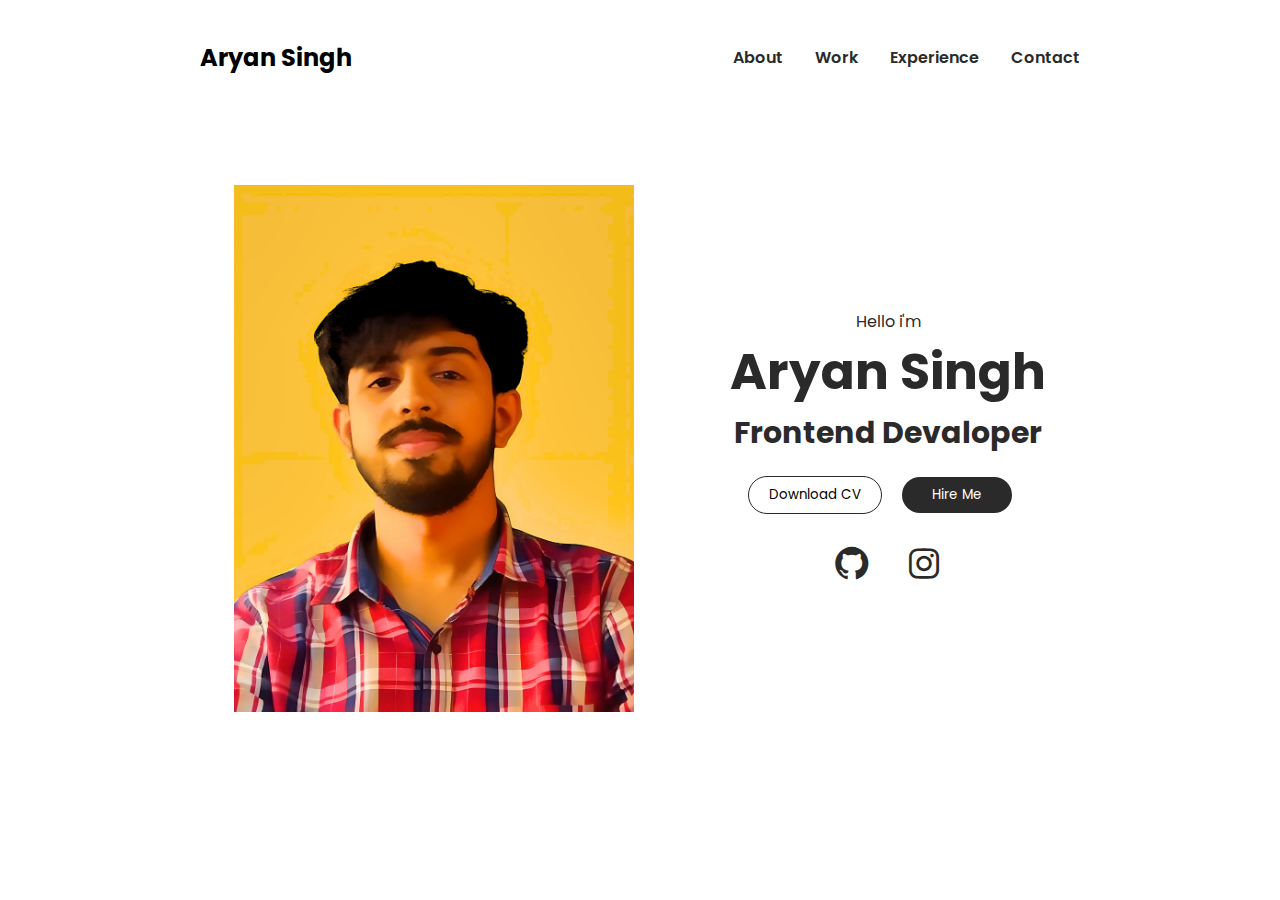
<file: TASK2/index.html>
<!DOCTYPE html>
<html lang="en">

<head>
    <meta charset="UTF-8">
    <meta name="viewport" content="width=device-width, initial-scale=1.0">
    <title>PortFolio Web site using HTML & CSS | Coding Karunadu</title>
    <link rel="stylesheet" href="style.css">

    <!-- Boxicons CSS -->
    <link href='https://unpkg.com/boxicons@2.1.4/css/boxicons.min.css' rel='stylesheet'>
</head>

<body onload="document.body.style.opacity='1'">
    <div class="hero">
        <div class="nav">
            <div class="logo">
                <h2>Aryan Singh</h2>
            </div>
            <div class="link">
                <ul>
                    <li><a href="#" class="active">About</a></li>
                    <li><a href="#">Work</a></li>
                    <li><a href="#">Experience</a></li>
                    <li><a href="#">Contact</a></li>
                </ul>
            </div>
        </div>

        <div class="main">
            <img src="img/main.jpg" alt="men" class="men">
            <div class="main-detil">
                <p>Hello i'm</p>
                <h1>Aryan Singh</h1>
                <h4>Frontend Devaloper</h4>

                <div class="btn">
                    <button type="submit">Download CV</button>
                    <button type="submit" class="btn-2">Hire Me</button>
                </div>

                <div class="social">
                    <i class='bx bxl-github'></i>
                    <i class='bx bxl-instagram'></i>
                </div>
            </div>
        </div>
      
    </div>
</body>

</html>
</file>
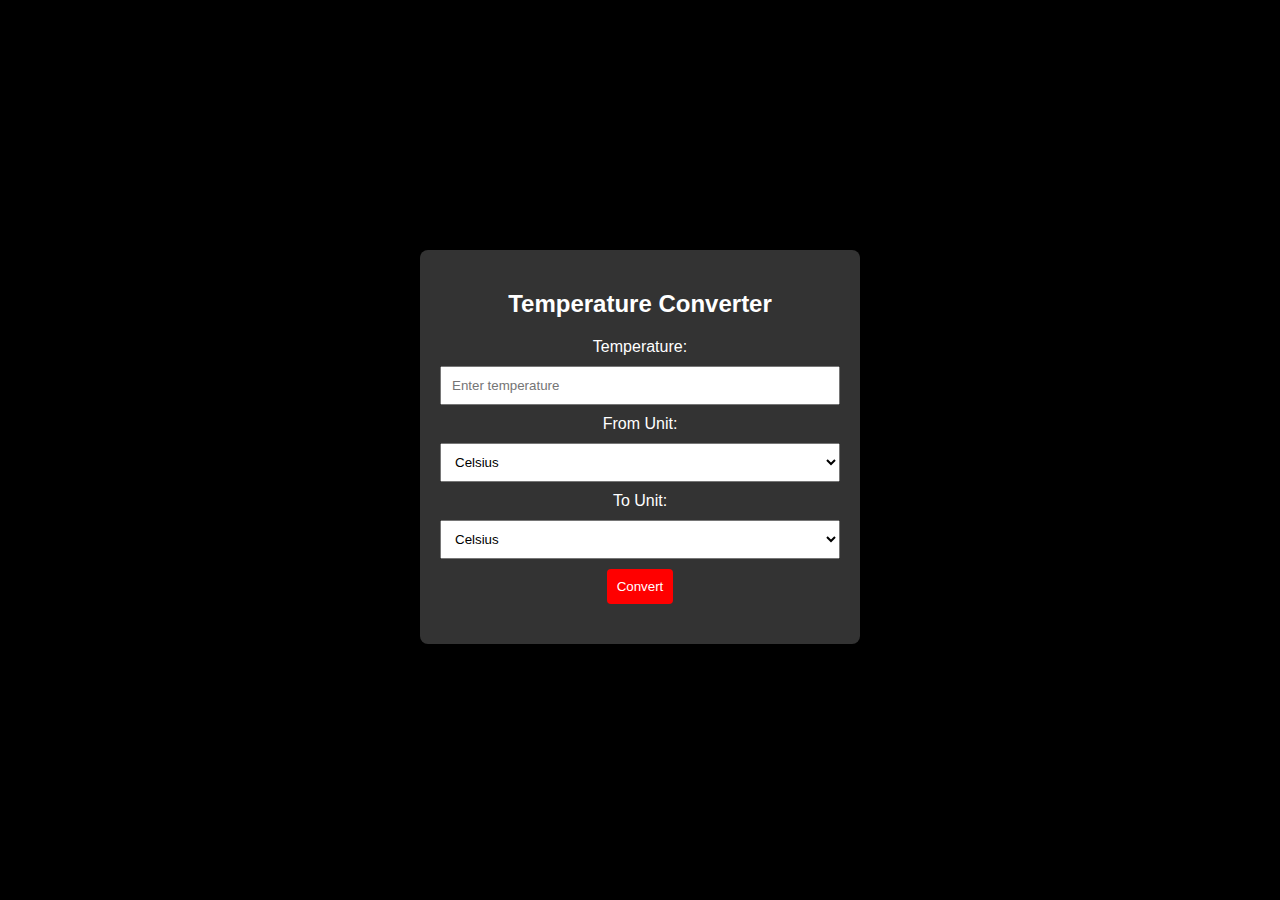
<file: TASK3/index.html>
<!DOCTYPE html>
<html lang="en">
<head>
    <meta charset="UTF-8">
    <meta name="viewport" content="width=device-width, initial-scale=1.0">
    <link rel="stylesheet" href="styles.css">
    <title>Temperature Converter</title>
</head>
<body>

    <div id="converter">
        <h2>Temperature Converter</h2>

        <label for="temperature">Temperature:</label>
        <input type="text" id="temperature" placeholder="Enter temperature">

        <label for="fromUnit">From Unit:</label>
        <select id="fromUnit">
            <option value="celsius">Celsius</option>
            <option value="fahrenheit">Fahrenheit</option>
            <option value="kelvin">Kelvin</option>
        </select>

        <label for="toUnit">To Unit:</label>
        <select id="toUnit">
            <option value="celsius">Celsius</option>
            <option value="fahrenheit">Fahrenheit</option>
            <option value="kelvin">Kelvin</option>
        </select>

        <button onclick="convert()">Convert</button>

        <div id="result"></div>
    </div>

    <script src="script.js"></script>
</body>
</html>
</file>
<file: TASK2/style.css>
@import url('https://fonts.googleapis.com/css2?family=Poppins:wght@200;300;500;600;700;900&display=swap');

* {
    margin: 0;
    padding: 0;
    font-family: 'Poppins', sans-serif;
}

body {
    opacity: 0;
    transition: opacity 3s;
}

.hero {
    width: 100%;
    height: 100vh;

}

.nav {
    display: flex;
    justify-content: space-between;
    align-items: center;
    padding: 40px 200px;
}

.nav .link ul {
    display: flex;
    align-items: center;
    justify-content: center;
    gap: 2rem;
    list-style: none;
}

.nav .link ul a {
    text-decoration: none;
    color: #2a2a2a;
    font-weight: 600;
    transition: all 2000ms ease-in-out;
}

ul a .active {
    color: #f4637b;
}

.nav .link ul a:hover {
    color: #f4637b;
}

.main {
    display: flex;
    align-items: center;
    justify-content: center;
    gap: 6rem;
    margin-top: 70px;

}

.main .men {
    width: 400px;
    transition: all 2000ms ease;
    cursor: pointer;
}

.main .men:hover{
    transform: scale(1.3);
}

.main .main-detil {
    text-align: center;
    color: #2a2a2a;
}

.main .main-detil h1 {
    font-size: 50px;

}

.main .main-detil h4 {
    font-size: 30px;
    margin-bottom: 20px;
}

.main .btn button {
    padding: 8px 20px;
    background: transparent;
    border-radius: 30px;
    border: 1px solid #2a2a2a;
    margin-right: 1rem;
    margin-bottom: 30px;
    cursor: pointer;
}

.main .btn .btn-2 {
    padding: 8px 30px;
    background: #2a2a2a;
    color: #fff;
    border: none;
    outline: none;
    transition: all 2000ms ease-in-out;

}

.main .btn .btn-2:hover {
    background: #f4637b;
    transform: scale(1.1);
}

.social i {
    color: #2a2a2a;
    font-size: 40px;
    margin: 0px 14px;
    transition: all 2000ms ease-in-out;
    cursor: pointer;
}

.social i:hover {
    color: #f4637b;
}
</file>
<file: TASK3/styles.css>
body {
    font-family: Arial, sans-serif;
    background-color: black; /* Updated background color to black */
    color: white; /* Set text color to white for better visibility */
    text-align: center;
    margin-top: 250px;
    padding: 0;
}

#converter {
    max-width: 400px;
    margin: 50px auto;
    background-color: #333; /* A dark shade for the converter box */
    padding: 20px;
    border-radius: 8px;
    box-shadow: 0 0 10px rgba(0, 0, 0, 0.1);
}

input, select {
    width: 100%;
    padding: 10px;
    margin: 10px 0;
    box-sizing: border-box;
}

button {
    background-color: red; /* Updated button background color to red */
    color: white;
    padding: 10px;
    border: none;
    border-radius: 4px;
    cursor: pointer;
}

button:hover {
    background-color: #990000; /* Darker shade of red on hover */
}

#result {
    margin-top: 20px;
    font-weight: bold;
}
</file>
